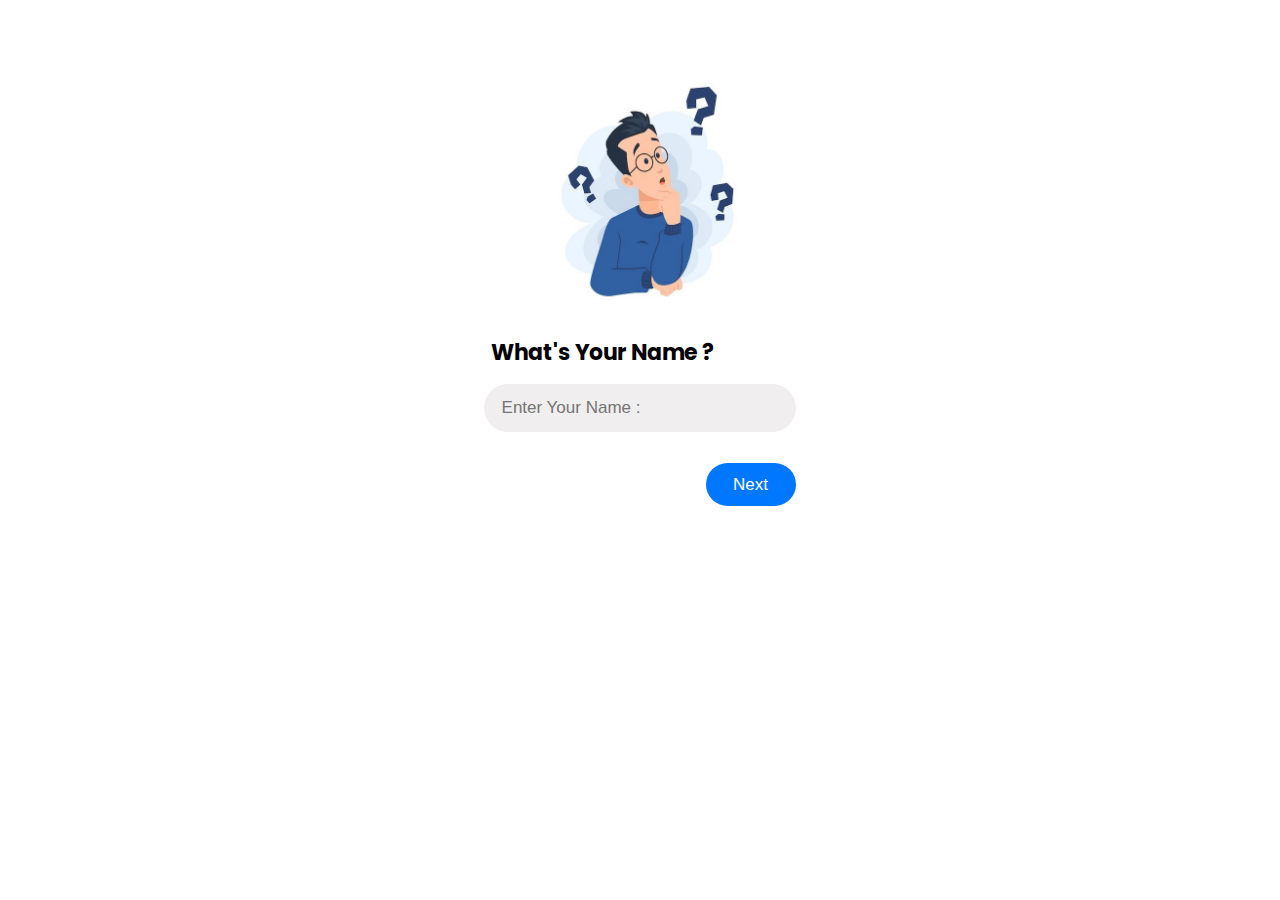
<file: index.html>
<!DOCTYPE html>
<html lang="en">
<head>
    <meta charset="UTF-8">
    <meta name="viewport" content="width=device-width, initial-scale=1.0">
    <title>Chat Bot</title>
     <link rel="stylesheet" href="./style.css">
</head>
<body>
    <div id="container">
    <!--input type="text" id="user">
    <button onclick="submit()">Confirm</button>
    <h1 id="demo"></h1-->
    <img src="./img/96af8d60f3ef5b40a357169293974faf.jpg" class="frontImg">
    <p>What's Your Name ?</p>
    <input type="text" class="user" placeholder="Enter Your Name : ">
        <h1 class="name"></h1>
    <button id="btn" onclick="next()">Next</button>
</div>
</body>

<script src="./App.js"></script>
</html>
</file>
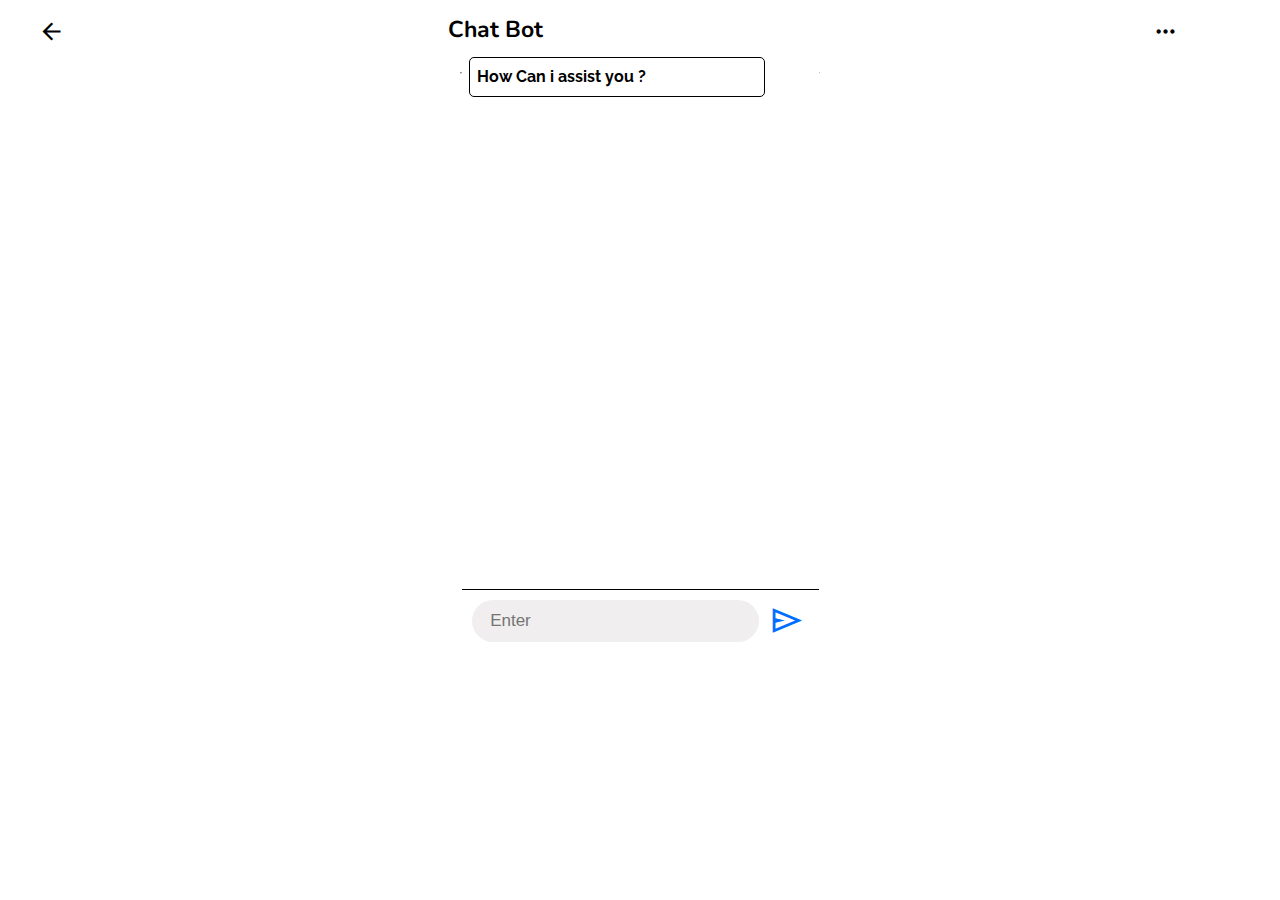
<file: main.html>
<!DOCTYPE html>
<html lang="en">
<head>
    <meta charset="UTF-8">
    <meta name="viewport" content="width=device-width, initial-scale=1.0">
    <title>Chat Bot</title>
    <link rel="stylesheet" href="https://fonts.googleapis.com/css2?family=Material+Symbols+Outlined:opsz,wght,FILL,GRAD@20..48,100..700,0..1,-50..200" />
 <link rel="stylesheet" href="./main.css">
</head>

<body>
    <span class="material-symbols-outlined" id="arrow">
         
        arrow_back
        </span>
        <h2 style="position: absolute; margin: auto; top: 1.5%; margin-left: 35%; font-family: 'Nunito', sans-serif; font-size: 23px;" >Chat Bot</h2>
        <span class="material-symbols-outlined" id="more">
            more_horiz
            </span>
            <hr>
            <div class="container">

                <div class="conversion">

                    <div class="bot-text" >
                       How Can i assist you ?  
                    </div>
                    <br>
                    <br>
                    <div class="user-text">
                         
                    </div>
                </div>
                <div class="footer">
                    <input type="text" placeholder="Enter " id="user-data">
                    <span class="material-symbols-outlined" id="send" onclick="">
                        send
                        </span>
                </div>
            </div>
        </body>
        <script src="./main.js"></script>
</html>
</file>
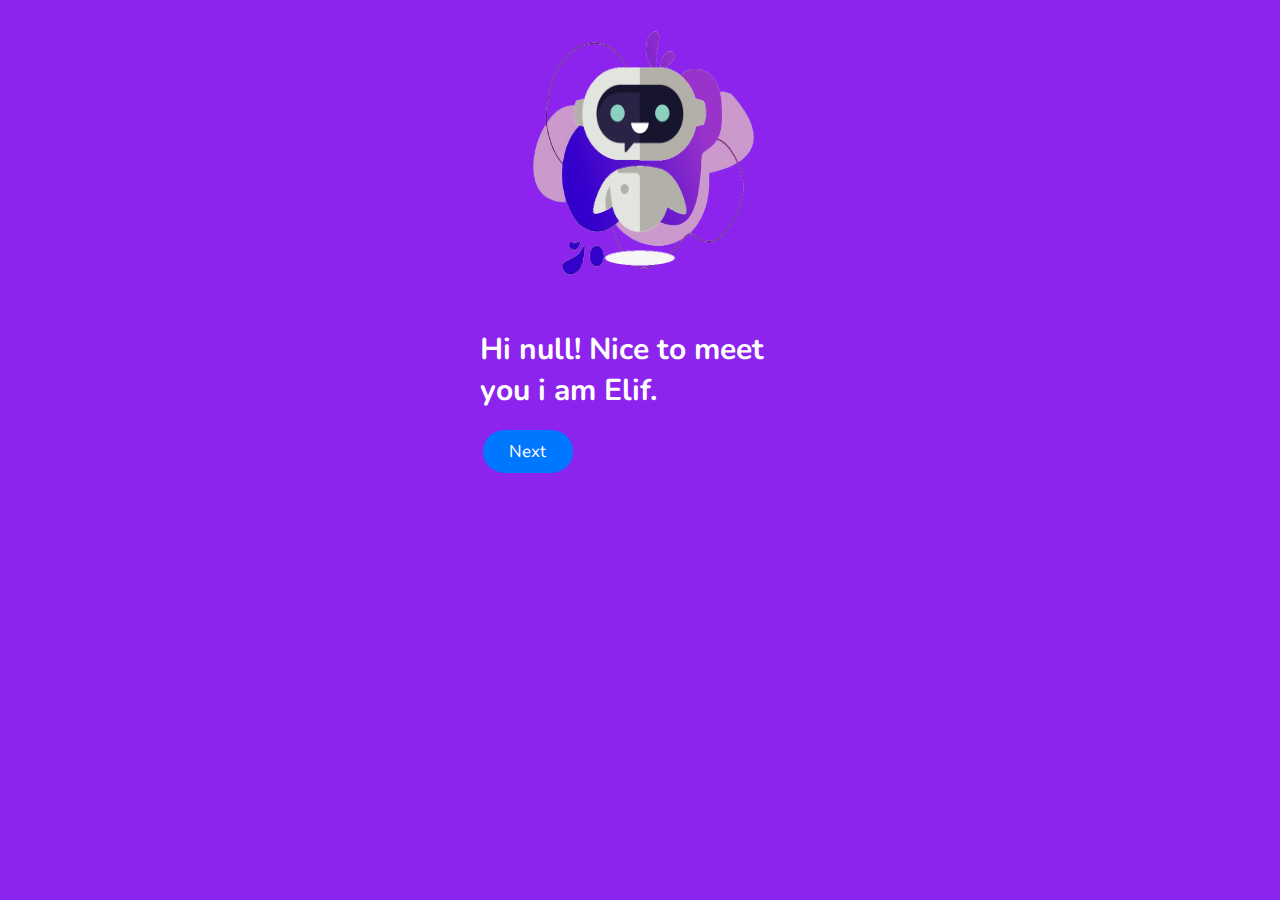
<file: welcome-note.html>
<!DOCTYPE html>
<html lang="en">
<head>
    <meta charset="UTF-8">
    <meta name="viewport" content="width=device-width, initial-scale=1.0">
    <title>Chat Bot</title>
    <link rel="stylesheet" href="./welcome.css">

 
</head>
<body>
    <div class="container">
        <img src="./img/Abstract-wave-liquid-shape-Fluid-design-by-DEEMKA-STUDIO-34-removebg-preview.png" class="background" alt="">
        <img src="./img/bot (1).gif" alt="">
        <p class="demo"></p>
        <button id="btn">Next</button>
    </div>
    
</body>
<script src="./welcome.js">
 
</script>
</html>
</file>
<file: style.css>
@import url('https://fonts.googleapis.com/css2?family=Lilita+One&family=Poppins&display=swap');
        @import url('https://fonts.googleapis.com/css2?family=Poppins:wght@100&family=Raleway:wght@100&display=swap');
        
         body{
            margin: 0;
            padding: 0;
         }
        .frontImg{
            margin: auto;
            top: 10%;
            left: 0;
            right: 0;
            width: 275px;
            position: absolute;
            height: 280px;
        }
        .user{
            position: absolute;
            height: 46px;
            width: 81%;
            border-radius: 25px;
            padding-left: 5%;
            padding-right: 2%;
            background-color: rgb(240, 238, 238);
            border: none;
            top: 65%;
            left: 6%;
            font-size: 17px;
        }
        .user:focus{
            outline: 2px solid rgb(0, 81, 255) ;
        }
        #container{
            overflow: hidden;
            background-color: rgb(255, 255, 255);
            height: 590px;
            width: 355px;
            margin: auto;
            top: 0;
            left: 0;
            bottom: 0;
            right: 0;
            position: relative;
        }
        #btn{
            position: absolute;
            top: 463px;
            left: 243px;
            right: 0;
            height: 43px;
            width: 90px;
            border-radius: 25px;
            font-size: 17px;
            border: none;
            bottom: 0;
            color: rgb(255, 255, 255);
            background-color: rgb(0, 119, 255);
        }
        p{
            position: absolute;
            top: 57%;
            left: 8%;
            
            font-family: 'Poppins', sans-serif;
            font-weight: bold;
            margin: auto;
            font-size: 22px;
        }
        .name{
            position: absolute;
            top: 75%;
            left: 10%;
            color: red;
             font-family: 'Raleway', sans-serif;
             
            margin: auto;
            font-size: 14px;
        }
</file>
<file: main.css>
@import url('https://fonts.googleapis.com/css2?family=Nunito:wght@600&family=Raleway:wght@200&display=swap');
body{
    padding: 0;
    margin: 0;
}
#arrow{
    font-size: 27px;
    position: absolute;
    margin: auto;
    left: 3%;
    top: 2%;
}
#more{
    font-size: 27px;
    position: absolute;
    margin: auto;
    left: 90%;
    top: 2%;
}
hr{
    position: absolute;
    width: 358px;
    margin: auto;
    top: 8%;
    left: 0;
    right: 0;
}
.container{
        overflow: hidden;
        background-color: rgb(255, 255, 255);
        height: 598px;
        width: 357px;
        margin: auto;
        top: 50px;
        left: 0;
        bottom: 0;
        right: 0;
        position: relative;
    }
    .footer{
        background-color: rgb(255, 255, 255);
        position: absolute;
        height: 58px;
        width: 358px;
        margin: auto;
        border-top: 1px solid black;
        left: 0;
        right: 0;
        bottom: 0;
        
    }
    #user-data{
        
        position: absolute;
        height: 40px;
        width: 73%;
        border-radius: 25px;
        padding-left: 5%;
        padding-right: 2%;
        background-color: rgb(240, 238, 238);
        border: none;
        top: 18%;
        left: 3%;
        font-size: 17px;
    }
    #user-data{
        outline: none;
    }
    #send{
        font-size: 37px;
        position: absolute;
        top: 12px;
        bottom: 0;
        margin: auto;
         
        left: 306px;
        right: 0;
        color: rgb(0, 110, 255);
    }
    .conversion{
        background-color: rgb(255, 255, 255);
        overflow: hidden;
         padding: 2%;
        height:520px;
        width: 357px;
        margin: auto;
        top: 0;
        left: 0;
         overflow: scroll;
        right: 0;
        position: absolute;
    }
    .user-text{

        background-color: rgb(231, 231, 231);
        position: relative; 
        margin: auto;
        padding: 2%;
        margin-bottom: 2%;
        border-radius: 5px;
        margin-right:  4%;
        visibility: hidden;
        font-family: 'Raleway', sans-serif;
        font-weight: bold;
        line-height: 24px;
        width: 280px;
    }
     
    
    .pre{
        background-color: rgb(231, 231, 231);
        position: relative; 
        margin: auto;
        padding: 2%;
        margin-bottom: 2%;
        border-radius: 5px;
        margin-right:  4%;
         
        font-family: 'Raleway', sans-serif;
        font-weight: bold;
        line-height: 24px;
        width: 280px;
    }
    .bot-text{
        position: relative; 
        margin: auto;
        padding: 2%;
        margin-bottom: 2%;
        border-radius: 5px;
        margin-left:  0.1%;
        
        font-family: 'Raleway', sans-serif;
        font-weight: bold;
        line-height: 24px;
        border: 1px solid black;
        width: 280px;
    }
</file>
<file: welcome.css>
@import url('https://fonts.googleapis.com/css2?family=Nunito:wght@600&display=swap');
body{
    background-color: rgb(140, 36, 238);
    margin: 0;
    padding: 0;
}
img{
    height: 49%;
    position: absolute;
    width: 90%;
    left: 0;
    right: 0;
    margin: auto;

}
.container{
    overflow: hidden;
    background-color: rgb(140, 36, 238);
    height: 590px;
    width: 355px;
    margin: auto;
    top: 0;
    left: 0;
    bottom: 0;
    right: 0;
    position: relative;
}
.demo{
    font-family: 'Nunito', sans-serif;
    position: absolute;
    color: white;
    font-size: 30px;
    font-weight: bold;
    left: 2%;
    margin: 3%;
    top: 54%;
    
}
.background{
    height: 60%;
    position: absolute;
    left: -4%;
    top: -4%;
   width: 110%;
}
#btn{
    position: absolute;
    top: 430px;
    left: 20px;
    right: 0;
    height: 43px;
    width: 90px;
    border-radius: 25px;
    font-size: 17px;
    border: none;

    font-family: 'Nunito', sans-serif;
    bottom: 0;
    color: rgb(255, 255, 255);
    background-color: rgb(0, 119, 255);
}
#btn:hover{
    background-color: rgb(194, 0, 253);
    transition: 0.3s;
}
</file>
